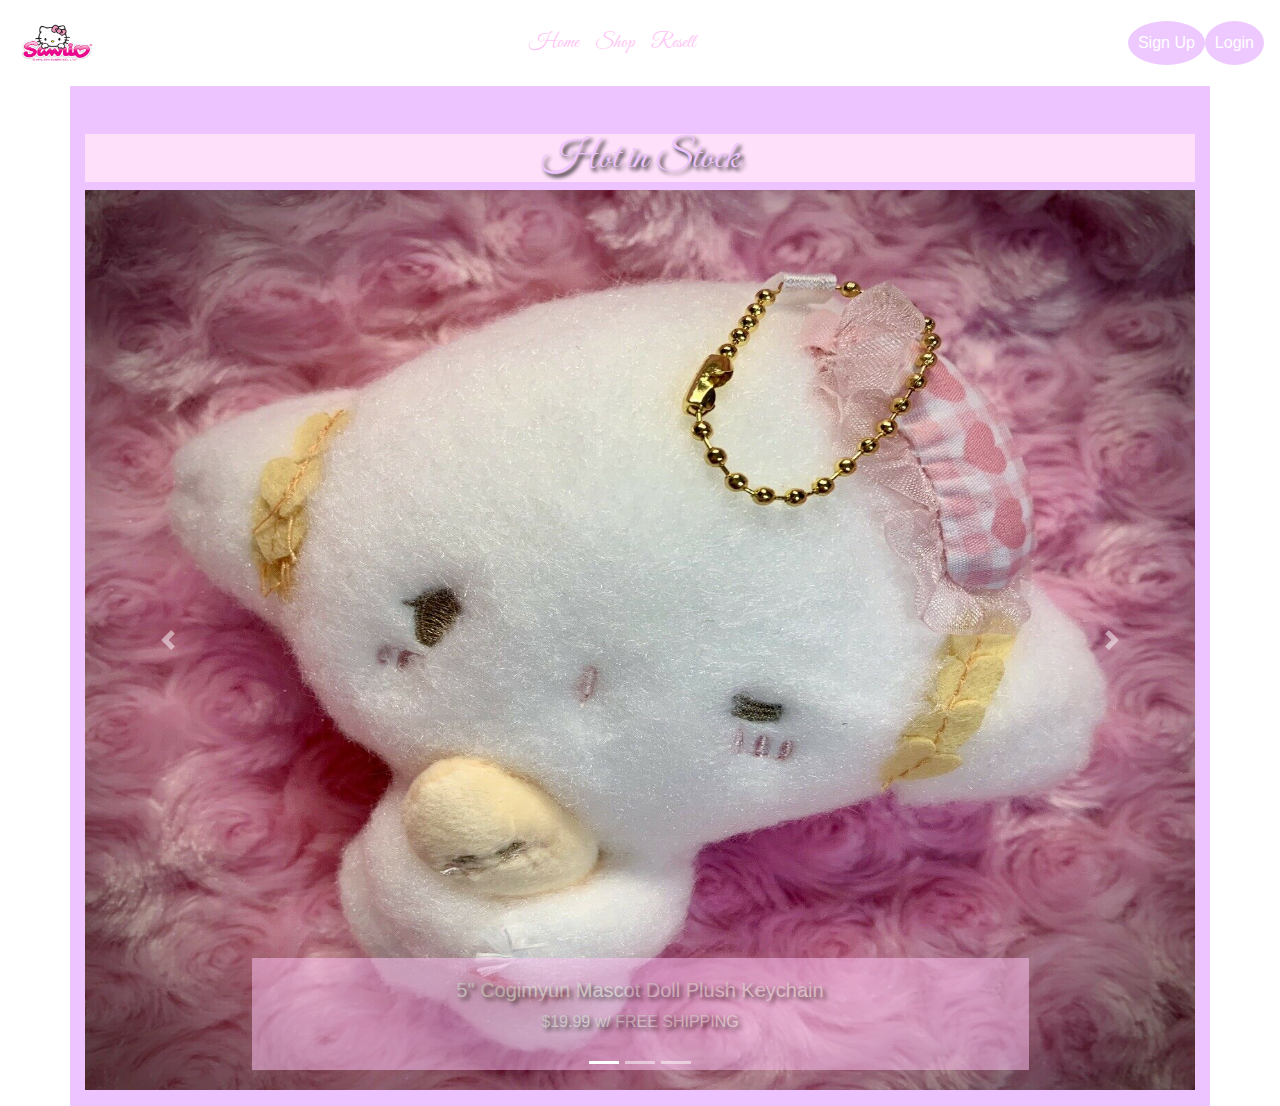
<file: index.html>
<html>

    <head>

        <title>Sanrio</title>

        <meta name="viewport" content="width-device-width, initial-scale=1, shrink-to-fit=no">

        <link rel="stylesheet" href="style.css">

        <link rel="stylesheet" href="https://stackpath.bootstrapcdn.com/bootstrap/4.5.0/css/bootstrap.min.css">

        <link href="https://fonts.googleapis.com/css2?family=Great+Vibes&display=swap" rel="stylesheet">

        <link rel="stylesheet" href="https://maxcdn.bootstrapcdn.com/bootstrap/4.5.0/css/bootstrap.min.css">
        <script src="https://ajax.googleapis.com/ajax/libs/jquery/3.5.1/jquery.min.js"></script>
        <script src="https://cdnjs.cloudflare.com/ajax/libs/popper.js/1.16.0/umd/popper.min.js"></script>
        <script src="https://maxcdn.bootstrapcdn.com/bootstrap/4.5.0/js/bootstrap.min.js"></script>

    </head>

    <body>

        <!-- Nav Bar -->

        <nav class="navbar navbar-expand-lg navbar-custom mx-auto">
            <a class="navbar-brand mx-auto" href="index.html"><img src="assets/logo.png" height="60px" width="80px"></a>
            <button class="navbar-toggler" type="button" data-toggle="collapse" data-target="#navbarNavDropdown" aria-controls="navbarNavDropdown" aria-expanded="false" aria-label="Toggle navigation">
              <span class="navbar-toggler-icon"></span>
            </button>
            <div class="collapse navbar-collapse" id="navbarNavDropdown">
              <ul class="navbar-nav mx-auto">
                <li class="nav-item active">
                  <a class="nav-link navbar-text" href="index.html">Home <span class="sr-only">(current)</span></a>
                </li>
                <li class="nav-item">
                  <a class="nav-link navbar-text" href="shop.html">Shop</a>
                </li>
                <li class="nav-item">
                  <a class="nav-link navbar-text" href="resell.html">Resell</a>
                </li>
              </ul>

          <!-- Sign Up -->

          <button class="roundt" onclick="document.getElementById('id01').style.display='block'" style="width: auto;">Sign Up</button>

          <div id="id01" class="modal">
            <span onclick="document.getElementById('id01').style.display='none'" class="close" title="Close Modal">&times;</span>
            <form class="modal-content" action="/action_page.php">
              <div class="container" id="colors">
                <h1>Sign Up</h1>
                <p>Please fill in this form to create an account.</p>
                <hr>
                <label for="email"><b>Email</b></label>
                <input type="text" placeholder="Enter Email" name="email" required>
          
                <label for="psw"><b>Password</b></label>
                <input type="password" placeholder="Enter Password" name="psw" required>
        
                <label for="psw-repeat"><b>Repeat Password</b></label>
                <input type="password" placeholder="Repeat Password" name="psw-repeat" required>
                
                <label>
                  <input type="checkbox" checked="checked" name="remember" style="margin-bottom:15px"> Remember me
                </label>
          
                <p>By creating an account you agree to our <a href="#" style="color:dodgerblue">Terms & Privacy</a>.</p>
          
                <div class="clearfix">
                  <button type="submit" class="signupbtn">Sign Up</button>
                  <button type="button" onclick="document.getElementById('id01').style.display='none'" class="cancelbtn">Cancel</button>
                </div>
              </div>
            </form>
          </div>
          
          <script>
          // Get the modal
          var modal = document.getElementById('id01');
          
          // When the user clicks anywhere outside of the modal, close it
          window.onclick = function(event) {
            if (event.target == modal) {
              modal.style.display = "none";
            }
          }
          </script>

          <!-- Login -->
          
          <button class="roundt" onclick="document.getElementById('id02').style.display='block'" style="width:auto;">Login</button>

            <div id="id02" class="modal">
              
              <form class="modal-content animate" action="/action_page.php" method="post">
                <div class="imgcontainer">
                  <span onclick="document.getElementById('id02').style.display='none'" class="close" title="Close Modal">&times;</span>
                  <img src="assets/default-avatar.png" alt="Avatar" class="avatar">
                </div>

                <div class="container" id="colors">
                  <label for="uname"><b>Username</b></label>
                  <input type="text" placeholder="Enter Username" name="uname" required>

                  <label for="psw"><b>Password</b></label>
                  <input type="password" placeholder="Enter Password" name="psw" required>
                    
                  <button type="submit">Login</button>
                  <label>
                    <input type="checkbox" checked="checked" name="remember"> Remember me
                  </label>
                </div>

                <div class="container" style="background-color:#f1f1f1">
                  <button type="button" onclick="document.getElementById('id02').style.display='none'" class="cancelbtn">Cancel</button>
                  <span class="psw">Forgot <a href="#">password?</a></span>
                </div>
              </form>
            </div>

            <script>
            // Get the modal
            var modal = document.getElementById('id02');

            // When the user clicks anywhere outside of the modal, close it
            window.onclick = function(event) {
                if (event.target == modal) {
                    modal.style.display = "none";
                }
            }
            </script>
          </div>
        </nav>

          <!-- Home Page -->
          <div class="container pt-5">
            <div class="textt text-center">
            <h1>Hot in Stock</h1>
            </div>
          <div id="demo" class="carousel slide" data-ride="carousel">

            <!-- Indicators -->
            <ul class="carousel-indicators">
              <li data-target="#demo" data-slide-to="0" class="active"></li>
              <li data-target="#demo" data-slide-to="1"></li>
              <li data-target="#demo" data-slide-to="2"></li>
            </ul>
            
            <!-- The slideshow -->
            <div class="carousel-inner">
              <div class="carousel-item active">
                <img src="assets/hp1.jpg" width="100px" height="100px">
                <div class="carousel-caption d-none d-md-block ctext">
                  <h5>5" Cogimyun Mascot Doll Plush Keychain</h5>
                  <p>$19.99 w/ FREE SHIPPING</p>
                </div>
              </div>
              <div class="carousel-item">
                <img src="assets/hp2.jpg" width="100px" height="100px">
                <div class="carousel-caption d-none d-md-block ctext">
                  <h5>My Melody Pink and Red Decorative Cushion/Pillow Set</h5>
                  <p>$65.00 w/ $15.00 SHIPPING</p>
                </div>
              </div>
              <div class="carousel-item">
                <img src="assets/hp3.jpg" width="100px" height="100px">
                <div class="carousel-caption d-none d-md-block ctext">
                  <h5>2008 Sugar Bunnies Crossbody Bag</h5>
                  <p>$30.00 w/ FREE SHIPPING</p>
                </div>
              </div>
            </div>
            
            <!-- Left and right controls -->
            <a class="carousel-control-prev" href="#demo" data-slide="prev">
              <span class="carousel-control-prev-icon"></span>
            </a>
            <a class="carousel-control-next" href="#demo" data-slide="next">
              <span class="carousel-control-next-icon"></span>
            </a>
          </div>
        </div>
      </div>
          
  </body>

</html>
</file>
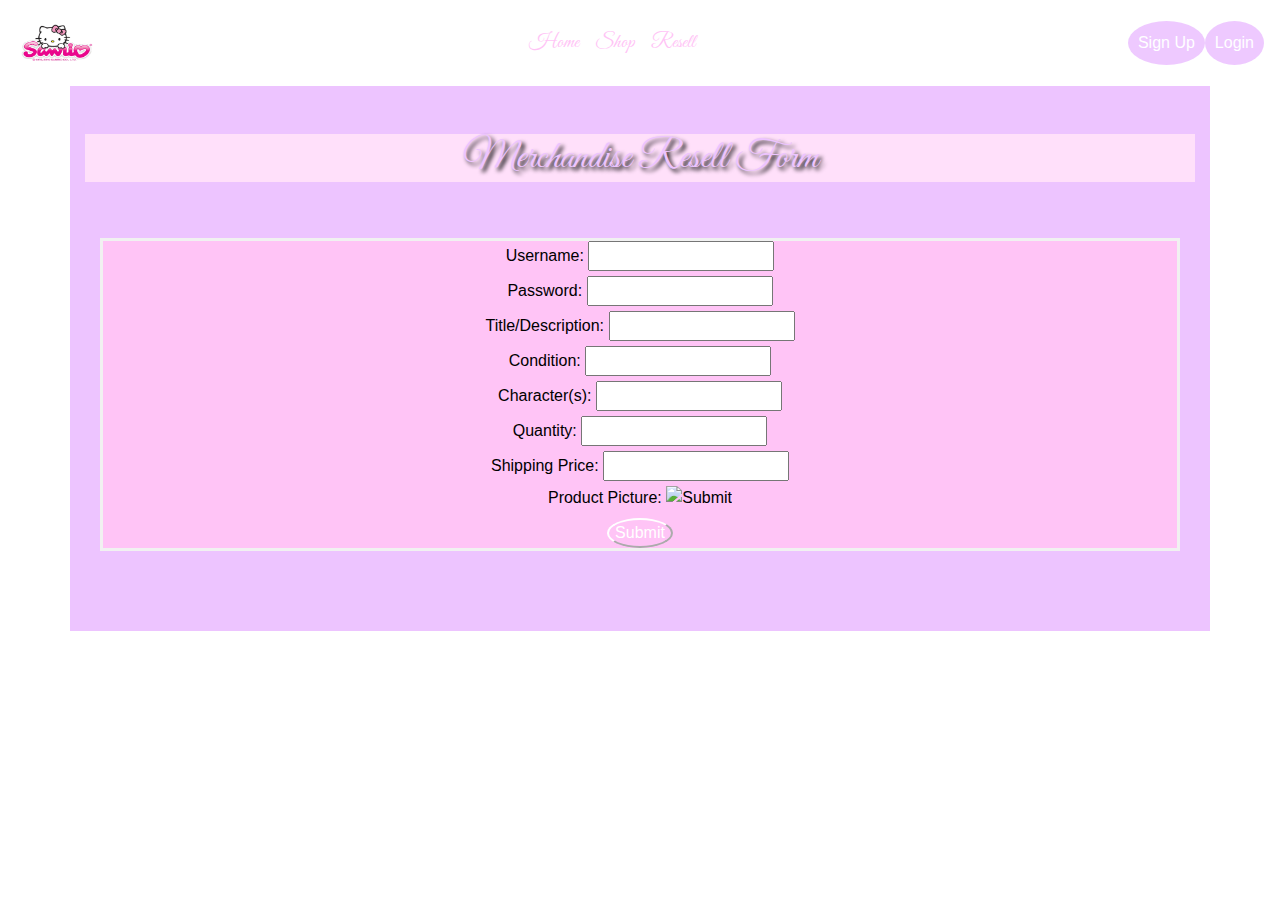
<file: resell.html>
<html>

    <head>

        <title>Resell Sanrio</title>

        <meta name="viewport" content="width-device-width, initial-scale=1, shrink-to-fit=no">

        <link rel="stylesheet" href="style.css">

        <link rel="stylesheet" href="https://stackpath.bootstrapcdn.com/bootstrap/4.5.0/css/bootstrap.min.css">

        <link href="https://fonts.googleapis.com/css2?family=Great+Vibes&display=swap" rel="stylesheet">

    </head>
    <body>

      <!-- Nav Bar -->

      <nav class="navbar navbar-expand-lg navbar-custom mx-auto">
          <a class="navbar-brand mx-auto" href="sanrio.html"><img src="assets/logo.png" height="60px" width="80px"></a>
          <button class="navbar-toggler" type="button" data-toggle="collapse" data-target="#navbarNavDropdown" aria-controls="navbarNavDropdown" aria-expanded="false" aria-label="Toggle navigation">
            <span class="navbar-toggler-icon"></span>
          </button>
          <div class="collapse navbar-collapse" id="navbarNavDropdown">
            <ul class="navbar-nav mx-auto">
              <li class="nav-item active">
                <a class="nav-link navbar-text" href="sanrio.html">Home <span class="sr-only">(current)</span></a>
              </li>
              <li class="nav-item">
                <a class="nav-link navbar-text" href="shop.html">Shop</a>
              </li>
              <li class="nav-item">
                <a class="nav-link navbar-text" href="resell.html">Resell</a>
              </li>
            </ul>
          
          <!-- Sign Up -->

          <button class="roundt" onclick="document.getElementById('id01').style.display='block'" style="width: auto;">Sign Up</button>

          <div id="id01" class="modal">
            <span onclick="document.getElementById('id01').style.display='none'" class="close" title="Close Modal">&times;</span>
            <form class="modal-content" action="/action_page.php">
              <div class="container" id="colors">
                <h1>Sign Up</h1>
                <p>Please fill in this form to create an account.</p>
                <hr>
                <label for="email"><b>Email</b></label>
                <input type="text" placeholder="Enter Email" name="email" required>
          
                <label for="psw"><b>Password</b></label>
                <input type="password" placeholder="Enter Password" name="psw" required>
        
                <label for="psw-repeat"><b>Repeat Password</b></label>
                <input type="password" placeholder="Repeat Password" name="psw-repeat" required>
                
                <label>
                  <input type="checkbox" checked="checked" name="remember" style="margin-bottom:15px"> Remember me
                </label>
          
                <p>By creating an account you agree to our <a href="#" style="color:dodgerblue">Terms & Privacy</a>.</p>
          
                <div class="clearfix">
                  <button type="submit" class="signupbtn">Sign Up</button>
                  <button type="button" onclick="document.getElementById('id01').style.display='none'" class="cancelbtn">Cancel</button>
                </div>
              </div>
            </form>
          </div>
          
          <script>
          // Get the modal
          var modal = document.getElementById('id01');
          
          // When the user clicks anywhere outside of the modal, close it
          window.onclick = function(event) {
            if (event.target == modal) {
              modal.style.display = "none";
            }
          }
          </script>

          <!-- Login -->
          
          <button class="roundt" onclick="document.getElementById('id02').style.display='block'" style="width:auto;">Login</button>

            <div id="id02" class="modal">
              
              <form class="modal-content animate" action="/action_page.php" method="post">
                <div class="imgcontainer">
                  <span onclick="document.getElementById('id02').style.display='none'" class="close" title="Close Modal">&times;</span>
                  <img src="assets/default-avatar.png" alt="Avatar" class="avatar">
                </div>

                <div class="container" id="colors">
                  <label for="uname"><b>Username</b></label>
                  <input type="text" placeholder="Enter Username" name="uname" required>

                  <label for="psw"><b>Password</b></label>
                  <input type="password" placeholder="Enter Password" name="psw" required>
                    
                  <button type="submit">Login</button>
                  <label>
                    <input type="checkbox" checked="checked" name="remember"> Remember me
                  </label>
                </div>

                <div class="container" style="background-color:#f1f1f1">
                  <button type="button" onclick="document.getElementById('id02').style.display='none'" class="cancelbtn">Cancel</button>
                  <span class="psw">Forgot <a href="#">password?</a></span>
                </div>
              </form>
            </div>

            <script>
            // Get the modal
            var modal = document.getElementById('id02');

            // When the user clicks anywhere outside of the modal, close it
            window.onclick = function(event) {
                if (event.target == modal) {
                    modal.style.display = "none";
                }
            }
            </script>
          </div>
        </nav>


        <!-- Resell Form -->
        <div class="container pt-5">
          <div class="textt text-center">
            <h1>Merchandise Resell Form</h1>
            </div>
          <div class="album py-5 container">
            <form class="text-center rtext">
              <label for="username">Username:</label>
              <input type="text" id="username" name="username"><br>
              <label for="pwd">Password:</label>
              <input type="password" id="pwd" name="pwd"><br>
              <label for="title">Title/Description:</label>
              <input type="text" id="title" name="title" required><br>
              <label for="condition">Condition:</label>
              <input type="text" id="condition" name="condition" required><br>
              <label for="char">Character(s):</label>
              <input type="text" id="char" name="char" required><br>
              <label for="quantity">Quantity:</label>
              <input type="number" id="quantity" name="quantity" required><br>
              <label for="shipprice">Shipping Price:</label>
              <input type="number" id="shipprice" name="shipprice" required><br>
              <label for="image">Product Picture:</label>
              <input type="image" id="image" name="image" required><br>
              <input class="sbtn" type="submit">
          </form>
        </div>
      </div>

  </body>

</html>
</file>
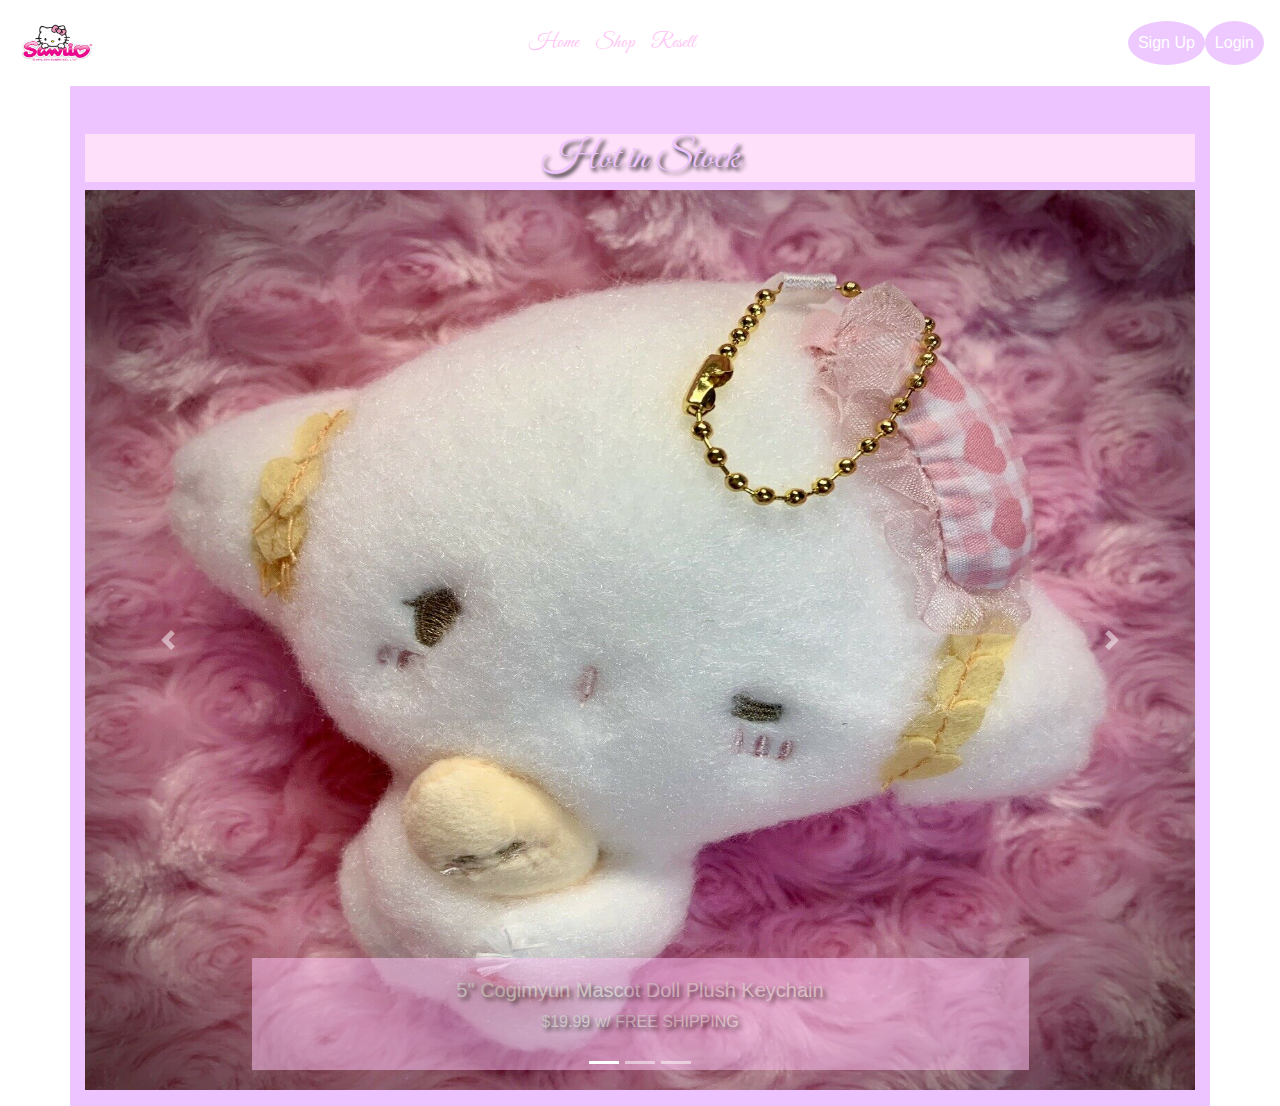
<file: sanrio.html>
<html>

    <head>

        <title>Sanrio</title>

        <meta name="viewport" content="width-device-width, initial-scale=1, shrink-to-fit=no">

        <link rel="stylesheet" href="style.css">

        <link rel="stylesheet" href="https://stackpath.bootstrapcdn.com/bootstrap/4.5.0/css/bootstrap.min.css">

        <link href="https://fonts.googleapis.com/css2?family=Great+Vibes&display=swap" rel="stylesheet">

        <link rel="stylesheet" href="https://maxcdn.bootstrapcdn.com/bootstrap/4.5.0/css/bootstrap.min.css">
        <script src="https://ajax.googleapis.com/ajax/libs/jquery/3.5.1/jquery.min.js"></script>
        <script src="https://cdnjs.cloudflare.com/ajax/libs/popper.js/1.16.0/umd/popper.min.js"></script>
        <script src="https://maxcdn.bootstrapcdn.com/bootstrap/4.5.0/js/bootstrap.min.js"></script>

    </head>

    <body>

        <!-- Nav Bar -->

        <nav class="navbar navbar-expand-lg navbar-custom mx-auto">
            <a class="navbar-brand mx-auto" href="sanrio.html"><img src="assets/logo.png" height="60px" width="80px"></a>
            <button class="navbar-toggler" type="button" data-toggle="collapse" data-target="#navbarNavDropdown" aria-controls="navbarNavDropdown" aria-expanded="false" aria-label="Toggle navigation">
              <span class="navbar-toggler-icon"></span>
            </button>
            <div class="collapse navbar-collapse" id="navbarNavDropdown">
              <ul class="navbar-nav mx-auto">
                <li class="nav-item active">
                  <a class="nav-link navbar-text" href="sanrio.html">Home <span class="sr-only">(current)</span></a>
                </li>
                <li class="nav-item">
                  <a class="nav-link navbar-text" href="shop.html">Shop</a>
                </li>
                <li class="nav-item">
                  <a class="nav-link navbar-text" href="resell.html">Resell</a>
                </li>
              </ul>

          <!-- Sign Up -->

          <button class="roundt" onclick="document.getElementById('id01').style.display='block'" style="width: auto;">Sign Up</button>

          <div id="id01" class="modal">
            <span onclick="document.getElementById('id01').style.display='none'" class="close" title="Close Modal">&times;</span>
            <form class="modal-content" action="/action_page.php">
              <div class="container" id="colors">
                <h1>Sign Up</h1>
                <p>Please fill in this form to create an account.</p>
                <hr>
                <label for="email"><b>Email</b></label>
                <input type="text" placeholder="Enter Email" name="email" required>
          
                <label for="psw"><b>Password</b></label>
                <input type="password" placeholder="Enter Password" name="psw" required>
        
                <label for="psw-repeat"><b>Repeat Password</b></label>
                <input type="password" placeholder="Repeat Password" name="psw-repeat" required>
                
                <label>
                  <input type="checkbox" checked="checked" name="remember" style="margin-bottom:15px"> Remember me
                </label>
          
                <p>By creating an account you agree to our <a href="#" style="color:dodgerblue">Terms & Privacy</a>.</p>
          
                <div class="clearfix">
                  <button type="submit" class="signupbtn">Sign Up</button>
                  <button type="button" onclick="document.getElementById('id01').style.display='none'" class="cancelbtn">Cancel</button>
                </div>
              </div>
            </form>
          </div>
          
          <script>
          // Get the modal
          var modal = document.getElementById('id01');
          
          // When the user clicks anywhere outside of the modal, close it
          window.onclick = function(event) {
            if (event.target == modal) {
              modal.style.display = "none";
            }
          }
          </script>

          <!-- Login -->
          
          <button class="roundt" onclick="document.getElementById('id02').style.display='block'" style="width:auto;">Login</button>

            <div id="id02" class="modal">
              
              <form class="modal-content animate" action="/action_page.php" method="post">
                <div class="imgcontainer">
                  <span onclick="document.getElementById('id02').style.display='none'" class="close" title="Close Modal">&times;</span>
                  <img src="assets/default-avatar.png" alt="Avatar" class="avatar">
                </div>

                <div class="container" id="colors">
                  <label for="uname"><b>Username</b></label>
                  <input type="text" placeholder="Enter Username" name="uname" required>

                  <label for="psw"><b>Password</b></label>
                  <input type="password" placeholder="Enter Password" name="psw" required>
                    
                  <button type="submit">Login</button>
                  <label>
                    <input type="checkbox" checked="checked" name="remember"> Remember me
                  </label>
                </div>

                <div class="container" style="background-color:#f1f1f1">
                  <button type="button" onclick="document.getElementById('id02').style.display='none'" class="cancelbtn">Cancel</button>
                  <span class="psw">Forgot <a href="#">password?</a></span>
                </div>
              </form>
            </div>

            <script>
            // Get the modal
            var modal = document.getElementById('id02');

            // When the user clicks anywhere outside of the modal, close it
            window.onclick = function(event) {
                if (event.target == modal) {
                    modal.style.display = "none";
                }
            }
            </script>
          </div>
        </nav>

          <!-- Home Page -->
          <div class="container pt-5">
            <div class="textt text-center">
            <h1>Hot in Stock</h1>
            </div>
          <div id="demo" class="carousel slide" data-ride="carousel">

            <!-- Indicators -->
            <ul class="carousel-indicators">
              <li data-target="#demo" data-slide-to="0" class="active"></li>
              <li data-target="#demo" data-slide-to="1"></li>
              <li data-target="#demo" data-slide-to="2"></li>
            </ul>
            
            <!-- The slideshow -->
            <div class="carousel-inner">
              <div class="carousel-item active">
                <img src="assets/hp1.jpg" width="100px" height="100px">
                <div class="carousel-caption d-none d-md-block ctext">
                  <h5>5" Cogimyun Mascot Doll Plush Keychain</h5>
                  <p>$19.99 w/ FREE SHIPPING</p>
                </div>
              </div>
              <div class="carousel-item">
                <img src="assets/hp2.jpg" width="100px" height="100px">
                <div class="carousel-caption d-none d-md-block ctext">
                  <h5>My Melody Pink and Red Decorative Cushion/Pillow Set</h5>
                  <p>$65.00 w/ $15.00 SHIPPING</p>
                </div>
              </div>
              <div class="carousel-item">
                <img src="assets/hp3.jpg" width="100px" height="100px">
                <div class="carousel-caption d-none d-md-block ctext">
                  <h5>2008 Sugar Bunnies Crossbody Bag</h5>
                  <p>$30.00 w/ FREE SHIPPING</p>
                </div>
              </div>
            </div>
            
            <!-- Left and right controls -->
            <a class="carousel-control-prev" href="#demo" data-slide="prev">
              <span class="carousel-control-prev-icon"></span>
            </a>
            <a class="carousel-control-next" href="#demo" data-slide="next">
              <span class="carousel-control-next-icon"></span>
            </a>
          </div>
        </div>
      </div>
          
  </body>

</html>
</file>
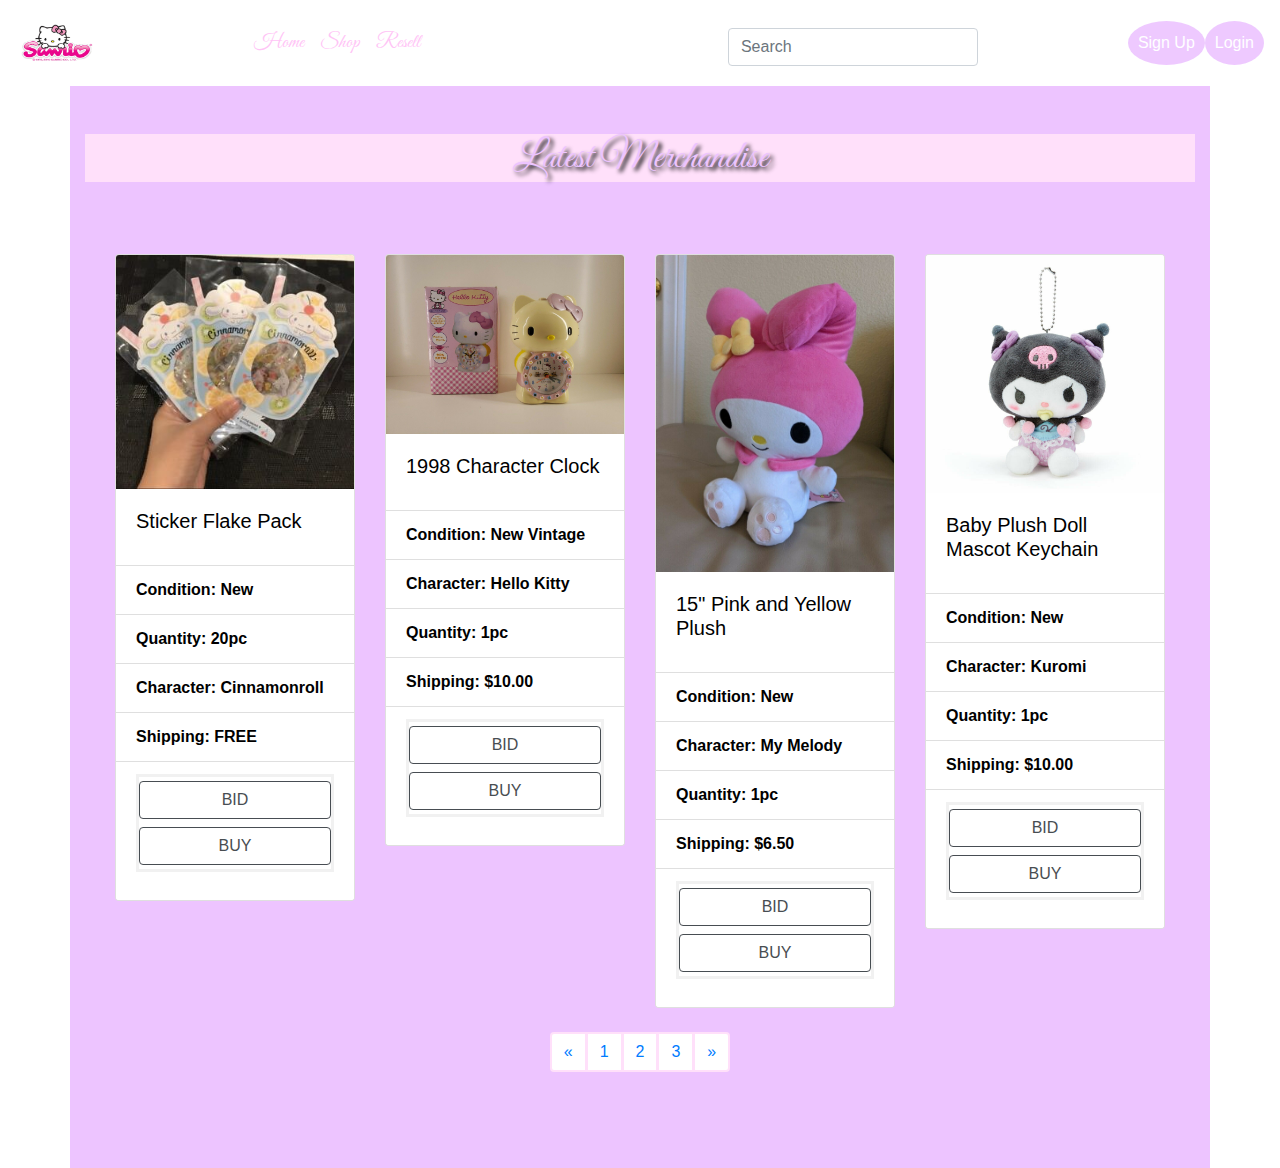
<file: shop.html>
<html>
  
    <head>

        <title>Shop Sanrio</title>

        <meta name="viewport" content="width-device-width, initial-scale=1, shrink-to-fit=no">

        <link rel="stylesheet" href="style.css">

        <link rel="stylesheet" href="https://stackpath.bootstrapcdn.com/bootstrap/4.5.0/css/bootstrap.min.css">

        <link href="https://fonts.googleapis.com/css2?family=Great+Vibes&display=swap" rel="stylesheet">

    </head>

    <body>

      <!-- Nav Bar -->
      <nav class="navbar navbar-expand-lg navbar-custom mx-auto">
          <a class="navbar-brand mx-auto" href="sanrio.html"><img src="assets/logo.png" height="60px" width="80px"></a>
          <button class="navbar-toggler" type="button" data-toggle="collapse" data-target="#navbarNavDropdown" aria-controls="navbarNavDropdown" aria-expanded="false" aria-label="Toggle navigation">
            <span class="navbar-toggler-icon"></span>
          </button>
          <div class="collapse navbar-collapse" id="navbarNavDropdown">
            <ul class="navbar-nav mx-auto">
              <li class="nav-item active">
                <a class="nav-link navbar-text" href="sanrio.html">Home <span class="sr-only">(current)</span></a>
              </li>
              <li class="nav-item">
                <a class="nav-link navbar-text" href="shop.html">Shop</a>
              </li>
              <li class="nav-item">
                <a class="nav-link navbar-text" href="resell.html">Resell</a>
              </li>
            </ul>
            <input class="form-control container" type="text" placeholder="Search" aria-label="Search" style="width: 250; margin-top: 8px;">
          
          <!-- Sign Up -->

          <button class="roundt" onclick="document.getElementById('id01').style.display='block'" style="width: auto;">Sign Up</button>

          <div id="id01" class="modal">
            <span onclick="document.getElementById('id01').style.display='none'" class="close" title="Close Modal">&times;</span>
            <form class="modal-content" action="/action_page.php">
              <div class="container">
                <h1>Sign Up</h1>
                <p>Please fill in this form to create an account.</p>
                <hr>
                <label for="email"><b>Email</b></label>
                <input type="text" placeholder="Enter Email" name="email" required>
          
                <label for="psw"><b>Password</b></label>
                <input type="password" placeholder="Enter Password" name="psw" required>
          
                <label for="psw-repeat"><b>Repeat Password</b></label>
                <input type="password" placeholder="Repeat Password" name="psw-repeat" required>
                
                <label>
                  <input type="checkbox" checked="checked" name="remember" style="margin-bottom:15px"> Remember me
                </label>
          
                <p>By creating an account you agree to our <a href="#" style="color:dodgerblue">Terms & Privacy</a>.</p>
          
                <div class="clearfix">
                  <button type="submit" class="signupbtn">Sign Up</button>
                  <button type="button" onclick="document.getElementById('id01').style.display='none'" class="cancelbtn">Cancel</button>
                </div>
              </div>
            </form>
          </div>
          
          <script>
          // Get the modal
          var modal = document.getElementById('id01');
          
          // When the user clicks anywhere outside of the modal, close it
          window.onclick = function(event) {
            if (event.target == modal) {
              modal.style.display = "none";
            }
          }
          </script>

          <!-- Login -->
          
             <button class="roundt" onclick="document.getElementById('id02').style.display='block'" style="width:auto;">Login</button>

              <div id="id02" class="modal">
                
                <form class="modal-content animate" action="/action_page.php" method="post">
                  <div class="imgcontainer">
                    <span onclick="document.getElementById('id02').style.display='none'" class="close" title="Close Modal">&times;</span>
                    <img src="assets/default-avatar.png" alt="Avatar" class="avatar">
                  </div>

                  <div class="container">
                    <label for="uname"><b>Username</b></label>
                    <input class="tfsnl" type="text" placeholder="Enter Username" name="uname" required>

                    <label for="psw"><b>Password</b></label>
                    <input class="tfsnl" type="password" placeholder="Enter Password" name="psw" required>
                      
                    <button type="submit">Login</button>
                    <label>
                      <input type="checkbox" checked="checked" name="remember"> Remember me
                    </label>
                  </div>

                  <div class="container" style="background-color:#f1f1f1">
                    <button type="button" onclick="document.getElementById('id02').style.display='none'" class="cancelbtn">Cancel</button>
                    <span class="psw">Forgot <a href="#">password?</a></span>
                  </div>
                </form>
              </div>

              <script>
              // Get the modal
              var modal = document.getElementById('id02');

              // When the user clicks anywhere outside of the modal, close it
              window.onclick = function(event) {
                  if (event.target == modal) {
                      modal.style.display = "none";
                  }
              }
              </script>
          </div>
        </nav>

        <!-- Items for Sale -->

        <div class="container pt-5">
          <div class="textt text-center">
              <h1>Latest Merchandise</h1>
          </div>
          <div class="album py-5 container">
            <div class="container">
              <div class="row">
                <div class="col-md-3">
                  <div class="card mb-4 shadow-box m-text">
                    <a><img class="card-img-top" src="assets/p1.jpg"></a>
                    <div class="card-body">
                      <h5 class="card-title">Sticker Flake Pack</h5>
                    </div>
                    <ul class="list-group list-group-flush">
                      <li class="list-group-item">Condition: New</li>
                      <li class="list-group-item">Quantity: 20pc</li>
                      <li class="list-group-item">Character: Cinnamonroll</li>
                      <li class="list-group-item">Shipping: FREE</li>
                      <li class="list-group-item"><form>
                        <button class="btn btn-outline-dark my-3 my-sm-1">BID</button>
                        <button class="btn btn-outline-dark my-3 my-sm-1">BUY</button>
                      </form>
                    </li>
                    </ul>
                  </div>
                </div>
                <div class="col-md-3">
                  <div class="card mb-4 shadow-box m-text">
                    <a><img class="card-img-top" src="assets/p2.jpg"></a>
                    <div class="card-body">
                      <h5 class="card-title">1998 Character Clock</h5>
                    </div>
                    <ul class="list-group list-group-flush">
                      <li class="list-group-item">Condition: New Vintage</li>
                      <li class="list-group-item">Character: Hello Kitty</li>
                      <li class="list-group-item">Quantity: 1pc</li>
                      <li class="list-group-item">Shipping: $10.00</li>
                      <li class="list-group-item"><form class="center">
                        <button class="btn btn-outline-dark my-3 my-sm-1">BID</button>
                        <button class="btn btn-outline-dark my-3 my-sm-1">BUY</button>
                      </form>
                    </li>
                    </ul>
                  </div>
              </div>
              <div class="col-md-3">
                <div class="card mb-4 shadow-box m-text">
                  <a><img class="card-img-top" src="assets/p3.jpg"></a>
                  <div class="card-body">
                    <h5 class="card-title">15" Pink and Yellow Plush</h5>
                  </div>
                  <ul class="list-group list-group-flush">
                    <li class="list-group-item">Condition: New</li>
                    <li class="list-group-item">Character: My Melody</li>
                    <li class="list-group-item">Quantity: 1pc</li>
                    <li class="list-group-item">Shipping: $6.50</li>
                    <li class="list-group-item"><form class="center">
                      <button class="btn btn-outline-dark my-3 my-sm-1">BID</button>
                      <button class="btn btn-outline-dark my-3 my-sm-1">BUY</button>
                    </form>
                    </li>
                  </ul>
                </div>
              </div>
            <div class="col-md-3">
              <div class="card mb-4 shadow-box m-text">
                <a><img class="card-img-top" src="assets/p4.jpg"></a>
                <div class="card-body">
                  <h5 class="card-title">Baby Plush Doll Mascot Keychain</h5>
                </div>
                <ul class="list-group list-group-flush">
                  <li class="list-group-item">Condition: New</li>
                  <li class="list-group-item">Character: Kuromi</li>
                  <li class="list-group-item">Quantity: 1pc</li>
                  <li class="list-group-item">Shipping: $10.00</li>
                  <li class="list-group-item"><form class="center">
                    <button class="btn btn-outline-dark my-3 my-sm-1">BID</button>
                    <button class="btn btn-outline-dark my-3 my-sm-1">BUY</button>
                    </form>
                    </li>
                  </ul>
                </div>
              </div>
            </div>

            <!-- Pagination -->

            <nav aria-label="Page navigation example">
              <ul class="pagination justify-content-center">
                <li class="page-item">
                  <a class="page-link" href="shop.html" aria-label="Previous">
                    <span aria-hidden="true">&laquo;</span>
                    <span class="sr-only">Previous</span>
                  </a>
                </li>
                <li class="page-item"><a class="page-link" href="shop.html">1</a></li>
                <li class="page-item"><a class="page-link" href="shop2.html">2</a></li>
                <li class="page-item"><a class="page-link" href="shop3.html">3</a></li>
                <li class="page-item">
                  <a class="page-link" href="#" aria-label="Next">
                    <span aria-hidden="true">&raquo;</span>
                    <span class="sr-only">Next</span>
                  </a>
                </li>
              </ul>
            </nav>
          </div>
        </div>

    </body>

</html>
</file>
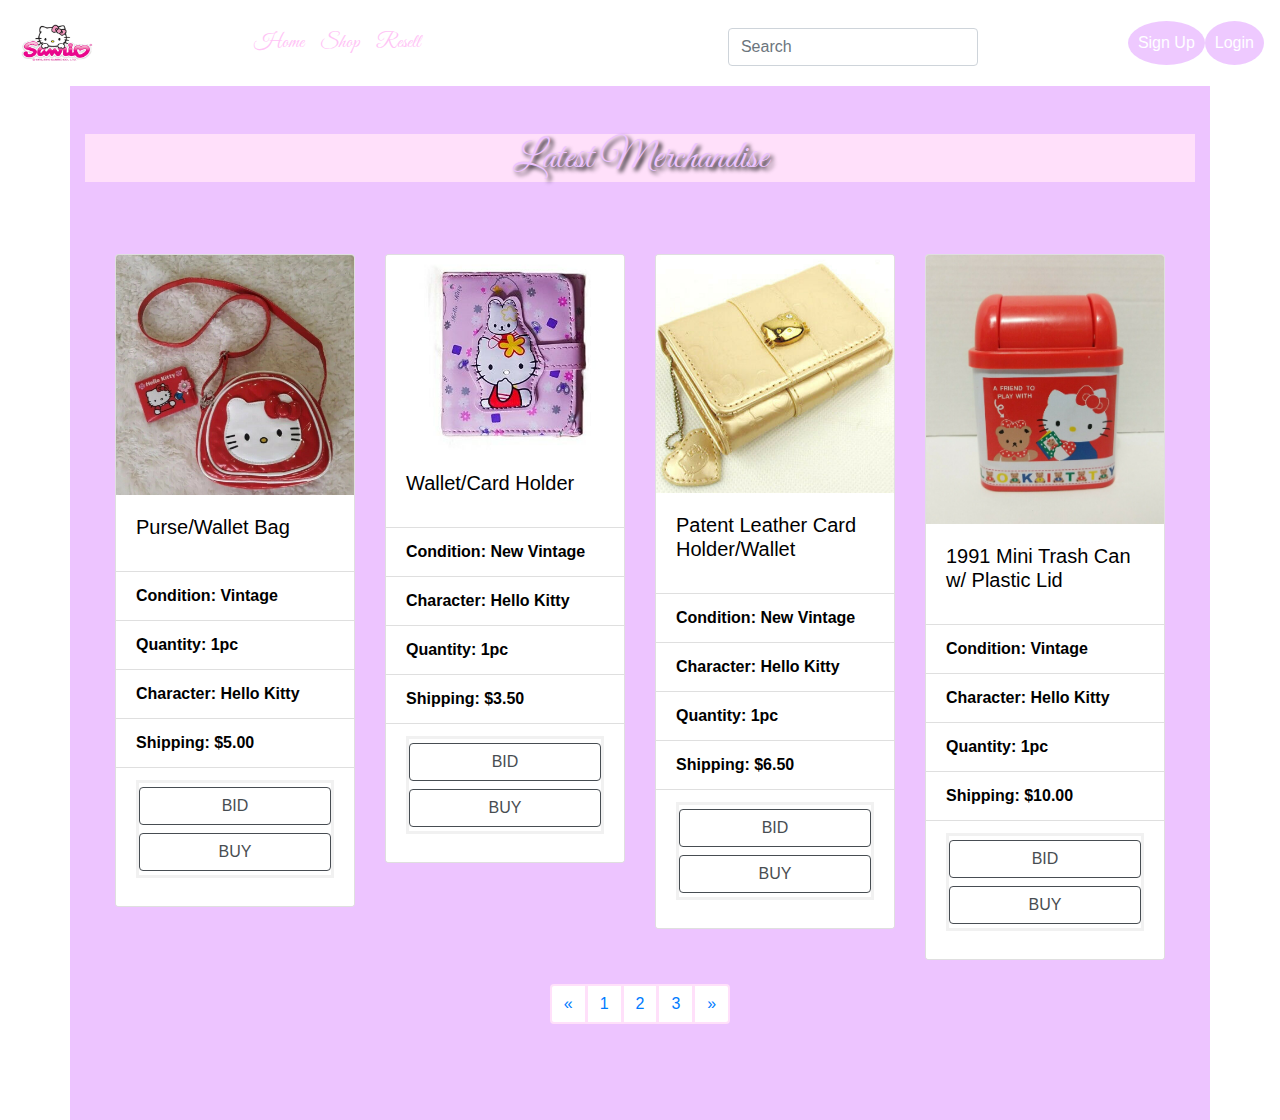
<file: shop2.html>
<html>
  
    <head>

        <title>Shop Sanrio</title>

        <meta name="viewport" content="width-device-width, initial-scale=1, shrink-to-fit=no">

        <link rel="stylesheet" href="style.css">

        <link rel="stylesheet" href="https://stackpath.bootstrapcdn.com/bootstrap/4.5.0/css/bootstrap.min.css">

        <link href="https://fonts.googleapis.com/css2?family=Great+Vibes&display=swap" rel="stylesheet">

    </head>

    <body>

      <!-- Nav Bar -->
      <nav class="navbar navbar-expand-lg navbar-custom mx-auto">
          <a class="navbar-brand mx-auto" href="sanrio.html"><img src="assets/logo.png" height="60px" width="80px"></a>
          <button class="navbar-toggler" type="button" data-toggle="collapse" data-target="#navbarNavDropdown" aria-controls="navbarNavDropdown" aria-expanded="false" aria-label="Toggle navigation">
            <span class="navbar-toggler-icon"></span>
          </button>
          <div class="collapse navbar-collapse" id="navbarNavDropdown">
            <ul class="navbar-nav mx-auto">
              <li class="nav-item active">
                <a class="nav-link navbar-text" href="sanrio.html">Home <span class="sr-only">(current)</span></a>
              </li>
              <li class="nav-item">
                <a class="nav-link navbar-text" href="shop.html">Shop</a>
              </li>
              <li class="nav-item">
                <a class="nav-link navbar-text" href="resell.html">Resell</a>
              </li>
            </ul>
            <input class="form-control container" type="text" placeholder="Search" aria-label="Search" style="width: 250; margin-top: 8px;">
          
          <!-- Sign Up -->

          <button class="roundt" onclick="document.getElementById('id01').style.display='block'" style="width: auto;">Sign Up</button>

          <div id="id01" class="modal">
            <span onclick="document.getElementById('id01').style.display='none'" class="close" title="Close Modal">&times;</span>
            <form class="modal-content" action="/action_page.php">
              <div class="container">
                <h1>Sign Up</h1>
                <p>Please fill in this form to create an account.</p>
                <hr>
                <label for="email"><b>Email</b></label>
                <input type="text" placeholder="Enter Email" name="email" required>
          
                <label for="psw"><b>Password</b></label>
                <input type="password" placeholder="Enter Password" name="psw" required>
          
                <label for="psw-repeat"><b>Repeat Password</b></label>
                <input type="password" placeholder="Repeat Password" name="psw-repeat" required>
                
                <label>
                  <input type="checkbox" checked="checked" name="remember" style="margin-bottom:15px"> Remember me
                </label>
          
                <p>By creating an account you agree to our <a href="#" style="color:dodgerblue">Terms & Privacy</a>.</p>
          
                <div class="clearfix">
                  <button type="submit" class="signupbtn">Sign Up</button>
                  <button type="button" onclick="document.getElementById('id01').style.display='none'" class="cancelbtn">Cancel</button>
                </div>
              </div>
            </form>
          </div>
          
          <script>
          // Get the modal
          var modal = document.getElementById('id01');
          
          // When the user clicks anywhere outside of the modal, close it
          window.onclick = function(event) {
            if (event.target == modal) {
              modal.style.display = "none";
            }
          }
          </script>

          <!-- Login -->
          
             <button class="roundt" onclick="document.getElementById('id02').style.display='block'" style="width:auto;">Login</button>

              <div id="id02" class="modal">
                
                <form class="modal-content animate" action="/action_page.php" method="post">
                  <div class="imgcontainer">
                    <span onclick="document.getElementById('id02').style.display='none'" class="close" title="Close Modal">&times;</span>
                    <img src="assets/default-avatar.png" alt="Avatar" class="avatar">
                  </div>

                  <div class="container">
                    <label for="uname"><b>Username</b></label>
                    <input class="tfsnl" type="text" placeholder="Enter Username" name="uname" required>

                    <label for="psw"><b>Password</b></label>
                    <input class="tfsnl" type="password" placeholder="Enter Password" name="psw" required>
                      
                    <button type="submit">Login</button>
                    <label>
                      <input type="checkbox" checked="checked" name="remember"> Remember me
                    </label>
                  </div>

                  <div class="container" style="background-color:#f1f1f1">
                    <button type="button" onclick="document.getElementById('id02').style.display='none'" class="cancelbtn">Cancel</button>
                    <span class="psw">Forgot <a href="#">password?</a></span>
                  </div>
                </form>
              </div>

              <script>
              // Get the modal
              var modal = document.getElementById('id02');

              // When the user clicks anywhere outside of the modal, close it
              window.onclick = function(event) {
                  if (event.target == modal) {
                      modal.style.display = "none";
                  }
              }
              </script>
          </div>
        </nav>

        <!-- Items for Sale -->

        <div class="container pt-5">
          <div class="textt text-center">
              <h1>Latest Merchandise</h1>
          </div>
          <div class="album py-5 container">
            <div class="container">
              <div class="row">
                <div class="col-md-3">
                  <div class="card mb-4 shadow-box m-text">
                    <a><img class="card-img-top" src="assets/p5.jpg"></a>
                    <div class="card-body">
                      <h5 class="card-title">Purse/Wallet Bag</h5>
                    </div>
                    <ul class="list-group list-group-flush">
                      <li class="list-group-item">Condition: Vintage</li>
                      <li class="list-group-item">Quantity: 1pc</li>
                      <li class="list-group-item">Character: Hello Kitty</li>
                      <li class="list-group-item">Shipping: $5.00</li>
                      <li class="list-group-item"><form>
                        <button class="btn btn-outline-dark my-3 my-sm-1">BID</button>
                        <button class="btn btn-outline-dark my-3 my-sm-1">BUY</button>
                      </form>
                    </li>
                    </ul>
                  </div>
                </div>
                <div class="col-md-3">
                  <div class="card mb-4 shadow-box m-text">
                    <a><img class="card-img-top" src="assets/p6.jpg"></a>
                    <div class="card-body">
                      <h5 class="card-title">Wallet/Card Holder</h5>
                    </div>
                    <ul class="list-group list-group-flush">
                      <li class="list-group-item">Condition: New Vintage</li>
                      <li class="list-group-item">Character: Hello Kitty</li>
                      <li class="list-group-item">Quantity: 1pc</li>
                      <li class="list-group-item">Shipping: $3.50</li>
                      <li class="list-group-item"><form class="center">
                        <button class="btn btn-outline-dark my-3 my-sm-1">BID</button>
                        <button class="btn btn-outline-dark my-3 my-sm-1">BUY</button>
                      </form>
                    </li>
                    </ul>
                  </div>
              </div>
              <div class="col-md-3">
                <div class="card mb-4 shadow-box m-text">
                  <a><img class="card-img-top" src="assets/p7.jpg"></a>
                  <div class="card-body">
                    <h5 class="card-title">Patent Leather Card Holder/Wallet</h5>
                  </div>
                  <ul class="list-group list-group-flush">
                    <li class="list-group-item">Condition: New Vintage</li>
                    <li class="list-group-item">Character: Hello Kitty</li>
                    <li class="list-group-item">Quantity: 1pc</li>
                    <li class="list-group-item">Shipping: $6.50</li>
                    <li class="list-group-item"><form class="center">
                      <button class="btn btn-outline-dark my-3 my-sm-1">BID</button>
                      <button class="btn btn-outline-dark my-3 my-sm-1">BUY</button>
                    </form>
                    </li>
                  </ul>
                </div>
              </div>
            <div class="col-md-3">
              <div class="card mb-4 shadow-box m-text">
                <a><img class="card-img-top" src="assets/p8.jpg"></a>
                <div class="card-body">
                  <h5 class="card-title">1991 Mini Trash Can w/ Plastic Lid</h5>
                </div>
                <ul class="list-group list-group-flush">
                  <li class="list-group-item">Condition: Vintage</li>
                  <li class="list-group-item">Character: Hello Kitty</li>
                  <li class="list-group-item">Quantity: 1pc</li>
                  <li class="list-group-item">Shipping: $10.00</li>
                  <li class="list-group-item"><form class="center">
                    <button class="btn btn-outline-dark my-3 my-sm-1">BID</button>
                    <button class="btn btn-outline-dark my-3 my-sm-1">BUY</button>
                    </form>
                    </li>
                  </ul>
                </div>
              </div>
            </div>

            <!-- Pagination -->

            <nav aria-label="Page navigation example">
              <ul class="pagination justify-content-center">
                <li class="page-item">
                  <a class="page-link" href="shop.html" aria-label="Previous">
                    <span aria-hidden="true">&laquo;</span>
                    <span class="sr-only">Previous</span>
                  </a>
                </li>
                <li class="page-item"><a class="page-link" href="shop.html">1</a></li>
                <li class="page-item"><a class="page-link" href="shop2.html">2</a></li>
                <li class="page-item"><a class="page-link" href="shop3.html">3</a></li>
                <li class="page-item">
                  <a class="page-link" href="#" aria-label="Next">
                    <span aria-hidden="true">&raquo;</span>
                    <span class="sr-only">Next</span>
                  </a>
                </li>
              </ul>
            </nav>
          </div>
        </div>

    </body>

</html>
</file>
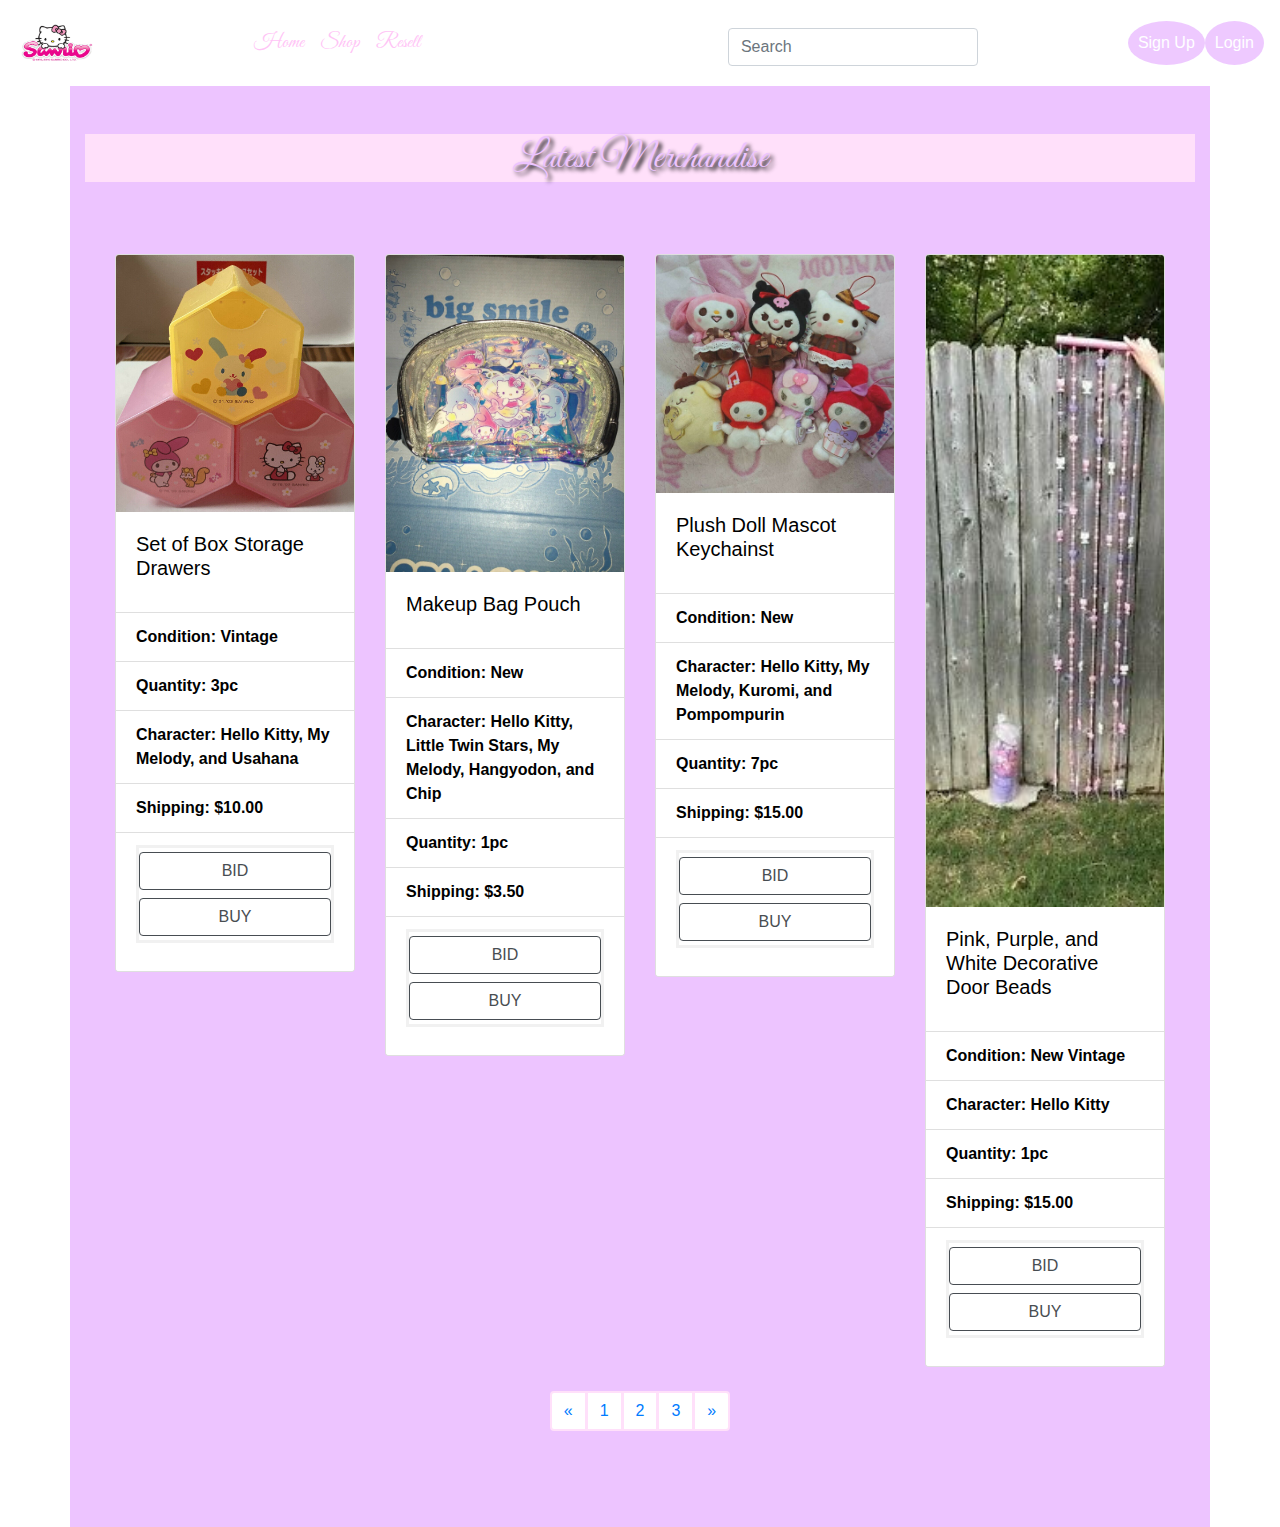
<file: shop3.html>
<html>
  
    <head>

        <title>Shop Sanrio</title>

        <meta name="viewport" content="width-device-width, initial-scale=1, shrink-to-fit=no">

        <link rel="stylesheet" href="style.css">

        <link rel="stylesheet" href="https://stackpath.bootstrapcdn.com/bootstrap/4.5.0/css/bootstrap.min.css">

        <link href="https://fonts.googleapis.com/css2?family=Great+Vibes&display=swap" rel="stylesheet">

    </head>

    <body>

      <!-- Nav Bar -->
      <nav class="navbar navbar-expand-lg navbar-custom mx-auto">
          <a class="navbar-brand mx-auto" href="sanrio.html"><img src="assets/logo.png" height="60px" width="80px"></a>
          <button class="navbar-toggler" type="button" data-toggle="collapse" data-target="#navbarNavDropdown" aria-controls="navbarNavDropdown" aria-expanded="false" aria-label="Toggle navigation">
            <span class="navbar-toggler-icon"></span>
          </button>
          <div class="collapse navbar-collapse" id="navbarNavDropdown">
            <ul class="navbar-nav mx-auto">
              <li class="nav-item active">
                <a class="nav-link navbar-text" href="sanrio.html">Home <span class="sr-only">(current)</span></a>
              </li>
              <li class="nav-item">
                <a class="nav-link navbar-text" href="shop.html">Shop</a>
              </li>
              <li class="nav-item">
                <a class="nav-link navbar-text" href="resell.html">Resell</a>
              </li>
            </ul>
            <input class="form-control container" type="text" placeholder="Search" aria-label="Search" style="width: 250; margin-top: 8px;">
          
          <!-- Sign Up -->

          <button class="roundt" onclick="document.getElementById('id01').style.display='block'" style="width: auto;">Sign Up</button>

          <div id="id01" class="modal">
            <span onclick="document.getElementById('id01').style.display='none'" class="close" title="Close Modal">&times;</span>
            <form class="modal-content" action="/action_page.php">
              <div class="container">
                <h1>Sign Up</h1>
                <p>Please fill in this form to create an account.</p>
                <hr>
                <label for="email"><b>Email</b></label>
                <input type="text" placeholder="Enter Email" name="email" required>
          
                <label for="psw"><b>Password</b></label>
                <input type="password" placeholder="Enter Password" name="psw" required>
          
                <label for="psw-repeat"><b>Repeat Password</b></label>
                <input type="password" placeholder="Repeat Password" name="psw-repeat" required>
                
                <label>
                  <input type="checkbox" checked="checked" name="remember" style="margin-bottom:15px"> Remember me
                </label>
          
                <p>By creating an account you agree to our <a href="#" style="color:dodgerblue">Terms & Privacy</a>.</p>
          
                <div class="clearfix">
                  <button type="submit" class="signupbtn">Sign Up</button>
                  <button type="button" onclick="document.getElementById('id01').style.display='none'" class="cancelbtn">Cancel</button>
                </div>
              </div>
            </form>
          </div>
          
          <script>
          // Get the modal
          var modal = document.getElementById('id01');
          
          // When the user clicks anywhere outside of the modal, close it
          window.onclick = function(event) {
            if (event.target == modal) {
              modal.style.display = "none";
            }
          }
          </script>

          <!-- Login -->
          
             <button class="roundt" onclick="document.getElementById('id02').style.display='block'" style="width:auto;">Login</button>

              <div id="id02" class="modal">
                
                <form class="modal-content animate" action="/action_page.php" method="post">
                  <div class="imgcontainer">
                    <span onclick="document.getElementById('id02').style.display='none'" class="close" title="Close Modal">&times;</span>
                    <img src="assets/default-avatar.png" alt="Avatar" class="avatar">
                  </div>

                  <div class="container">
                    <label for="uname"><b>Username</b></label>
                    <input class="tfsnl" type="text" placeholder="Enter Username" name="uname" required>

                    <label for="psw"><b>Password</b></label>
                    <input class="tfsnl" type="password" placeholder="Enter Password" name="psw" required>
                      
                    <button type="submit">Login</button>
                    <label>
                      <input type="checkbox" checked="checked" name="remember"> Remember me
                    </label>
                  </div>

                  <div class="container" style="background-color:#f1f1f1">
                    <button type="button" onclick="document.getElementById('id02').style.display='none'" class="cancelbtn">Cancel</button>
                    <span class="psw">Forgot <a href="#">password?</a></span>
                  </div>
                </form>
              </div>

              <script>
              // Get the modal
              var modal = document.getElementById('id02');

              // When the user clicks anywhere outside of the modal, close it
              window.onclick = function(event) {
                  if (event.target == modal) {
                      modal.style.display = "none";
                  }
              }
              </script>
          </div>
        </nav>

        <!-- Items for Sale -->

        <div class="container pt-5">
          <div class="textt text-center">
              <h1>Latest Merchandise</h1>
          </div>
          <div class="album py-5 container">
            <div class="container">
              <div class="row">
                <div class="col-md-3">
                  <div class="card mb-4 shadow-box m-text">
                    <a><img class="card-img-top" src="assets/p9.jpg"></a>
                    <div class="card-body">
                      <h5 class="card-title">Set of Box Storage Drawers</h5>
                    </div>
                    <ul class="list-group list-group-flush">
                      <li class="list-group-item">Condition: Vintage</li>
                      <li class="list-group-item">Quantity: 3pc</li>
                      <li class="list-group-item">Character: Hello Kitty, My Melody, and Usahana</li>
                      <li class="list-group-item">Shipping: $10.00</li>
                      <li class="list-group-item"><form>
                        <button class="btn btn-outline-dark my-3 my-sm-1">BID</button>
                        <button class="btn btn-outline-dark my-3 my-sm-1">BUY</button>
                      </form>
                    </li>
                    </ul>
                  </div>
                </div>
                <div class="col-md-3">
                  <div class="card mb-4 shadow-box m-text">
                    <a><img class="card-img-top" src="assets/p10.jpg"></a>
                    <div class="card-body">
                      <h5 class="card-title">Makeup Bag Pouch</h5>
                    </div>
                    <ul class="list-group list-group-flush">
                      <li class="list-group-item">Condition: New</li>
                      <li class="list-group-item">Character: Hello Kitty, Little Twin Stars, My Melody, Hangyodon, and Chip</li>
                      <li class="list-group-item">Quantity: 1pc</li>
                      <li class="list-group-item">Shipping: $3.50</li>
                      <li class="list-group-item"><form class="center">
                        <button class="btn btn-outline-dark my-3 my-sm-1">BID</button>
                        <button class="btn btn-outline-dark my-3 my-sm-1">BUY</button>
                      </form>
                    </li>
                    </ul>
                  </div>
              </div>
              <div class="col-md-3">
                <div class="card mb-4 shadow-box m-text">
                  <a><img class="card-img-top" src="assets/p11.jpg"></a>
                  <div class="card-body">
                    <h5 class="card-title">Plush Doll Mascot Keychainst</h5>
                  </div>
                  <ul class="list-group list-group-flush">
                    <li class="list-group-item">Condition: New</li>
                    <li class="list-group-item">Character: Hello Kitty, My Melody, Kuromi, and Pompompurin</li>
                    <li class="list-group-item">Quantity: 7pc</li>
                    <li class="list-group-item">Shipping: $15.00</li>
                    <li class="list-group-item"><form class="center">
                      <button class="btn btn-outline-dark my-3 my-sm-1">BID</button>
                      <button class="btn btn-outline-dark my-3 my-sm-1">BUY</button>
                    </form>
                    </li>
                  </ul>
                </div>
              </div>
            <div class="col-md-3">
              <div class="card mb-4 shadow-box m-text">
                <a><img class="card-img-top" src="assets/p12.jpg"></a>
                <div class="card-body">
                  <h5 class="card-title">Pink, Purple, and White Decorative Door Beads</h5>
                </div>
                <ul class="list-group list-group-flush">
                  <li class="list-group-item">Condition: New Vintage</li>
                  <li class="list-group-item">Character: Hello Kitty</li>
                  <li class="list-group-item">Quantity: 1pc</li>
                  <li class="list-group-item">Shipping: $15.00</li>
                  <li class="list-group-item"><form class="center">
                    <button class="btn btn-outline-dark my-3 my-sm-1">BID</button>
                    <button class="btn btn-outline-dark my-3 my-sm-1">BUY</button>
                    </form>
                    </li>
                  </ul>
                </div>
              </div>
            </div>

            <!-- Pagination -->

            <nav aria-label="Page navigation example">
              <ul class="pagination justify-content-center">
                <li class="page-item">
                  <a class="page-link" href="shop.html" aria-label="Previous">
                    <span aria-hidden="true">&laquo;</span>
                    <span class="sr-only">Previous</span>
                  </a>
                </li>
                <li class="page-item"><a class="page-link" href="shop.html">1</a></li>
                <li class="page-item"><a class="page-link" href="shop2.html">2</a></li>
                <li class="page-item"><a class="page-link" href="shop3.html">3</a></li>
                <li class="page-item">
                  <a class="page-link" href="#" aria-label="Next">
                    <span aria-hidden="true">&raquo;</span>
                    <span class="sr-only">Next</span>
                  </a>
                </li>
              </ul>
            </nav>
          </div>
        </div>

    </body>

</html>
</file>
<file: style.css>
.navbar-custom {
  background-color: white;
}

.navbar-text {
  color: #ffc4f6;
  font-family: 'Great Vibes', cursive;
  font-size: 20px;
}

.center {
  display: block;
  margin-left: auto;
  margin-right: auto;
}

.textt {
    background-color: #ffe0fa;
    font-family: 'Great Vibes', cursive;
    text-shadow: 3px 3px 4px black;
}

.m-text {
  font-family: Helvetica, sans-serif;
  color: black;
  font-weight: bolder;
}

.pagination>li>a,
 .pagination>li>span {
  border: 2px solid #ffe0fa;;
}
.pagination>li.active>a {
  background: #ffe0fa;;
  color: #ffe0fa;;
}

* {box-sizing: border-box}

/* Full-width input fields */
.tfsnl {
  width: 100%;
  padding: 15px;
  margin: 5px 0 22px 0;
  display: inline-block;
  border: none;
  background: #ffe0fa;
}

input[type=text]:focus, input[type=password]:focus {
  background-color: #edc4ff;
  outline: none;
}

hr {
  border: 1px solid #ffe0fa;
  margin-bottom: 25px;
}

/* Set a style for all buttons */
button {
  background-color: #edc4ff;
  color: white;
  padding: 10px 10px;
  margin: 8px 0;
  border:none;
  cursor: pointer;
  width: 100%;
  opacity: 0.9;
  border-radius: 50%;
}

button:hover {
  opacity:1;
}

/* Extra styles for the cancel button */
.cancelbtn {
  padding: 10px 10px;
  background-color: #ffe0fa;
}

/* Float cancel and signup buttons and add an equal width */
.cancelbtn, .signupbtn {
  float: left;
  width: 100%;
}

/* Add padding to container elements */
.container {
  padding: 16px;
}

/* Clear floats */
.clearfix::after {
  content: "";
  clear: both;
  display: table;
}

/* Change styles for cancel button and signup button on extra small screens */
@media screen and (max-width: 300px) {
  .cancelbtn, .signupbtn {
    width: 100%;
  }
}

/* Bordered form */
form {
  border: 3px solid #f1f1f1;
}

/* Add a hover effect for buttons */
button:hover {
  opacity: 0.8;
}

/* Center the avatar image inside this container */
.imgcontainer {
  text-align: center;
  margin: 24px 0 12px 0;
}

/* Avatar image */
img.avatar {
  width: 10%;
  border-radius: 50%;
}

/* The "Forgot password" text */
span.psw {
  float: right;
  padding-top: 16px;
}

/* Change styles for span and cancel button on extra small screens */
@media screen and (max-width: 300px) {
  span.psw {
    display: block;
    float: none;
  }
  .cancelbtn {
    width: 100%;
  }
}

.roundt {
  border-radius: 50%
}

.container {
  background-color: #edc4ff;
  color: #edc4ff;
}

.shadow-box {
  background-color: #ffc4f6;
}

/* Make the image fully responsive */
.carousel-inner img {
  width: 100%;
  height: 100%;
}

.ctext {
  background-color: #ffc4f6;
  opacity: .5;
  font-family: Helvetica, sans-serif;
  text-shadow: 3px 3px 4px black ;
}

.rtext {
  background-color: #ffc4f6;
  font-family: Helvetica, sans-serif;
  color: black;
}

.sbtn {
  background: #ffc4f6;
  border-radius: 50%;
  color: white;
  border-color: white;
}

#colors {
  background-color: white;
}
</file>
